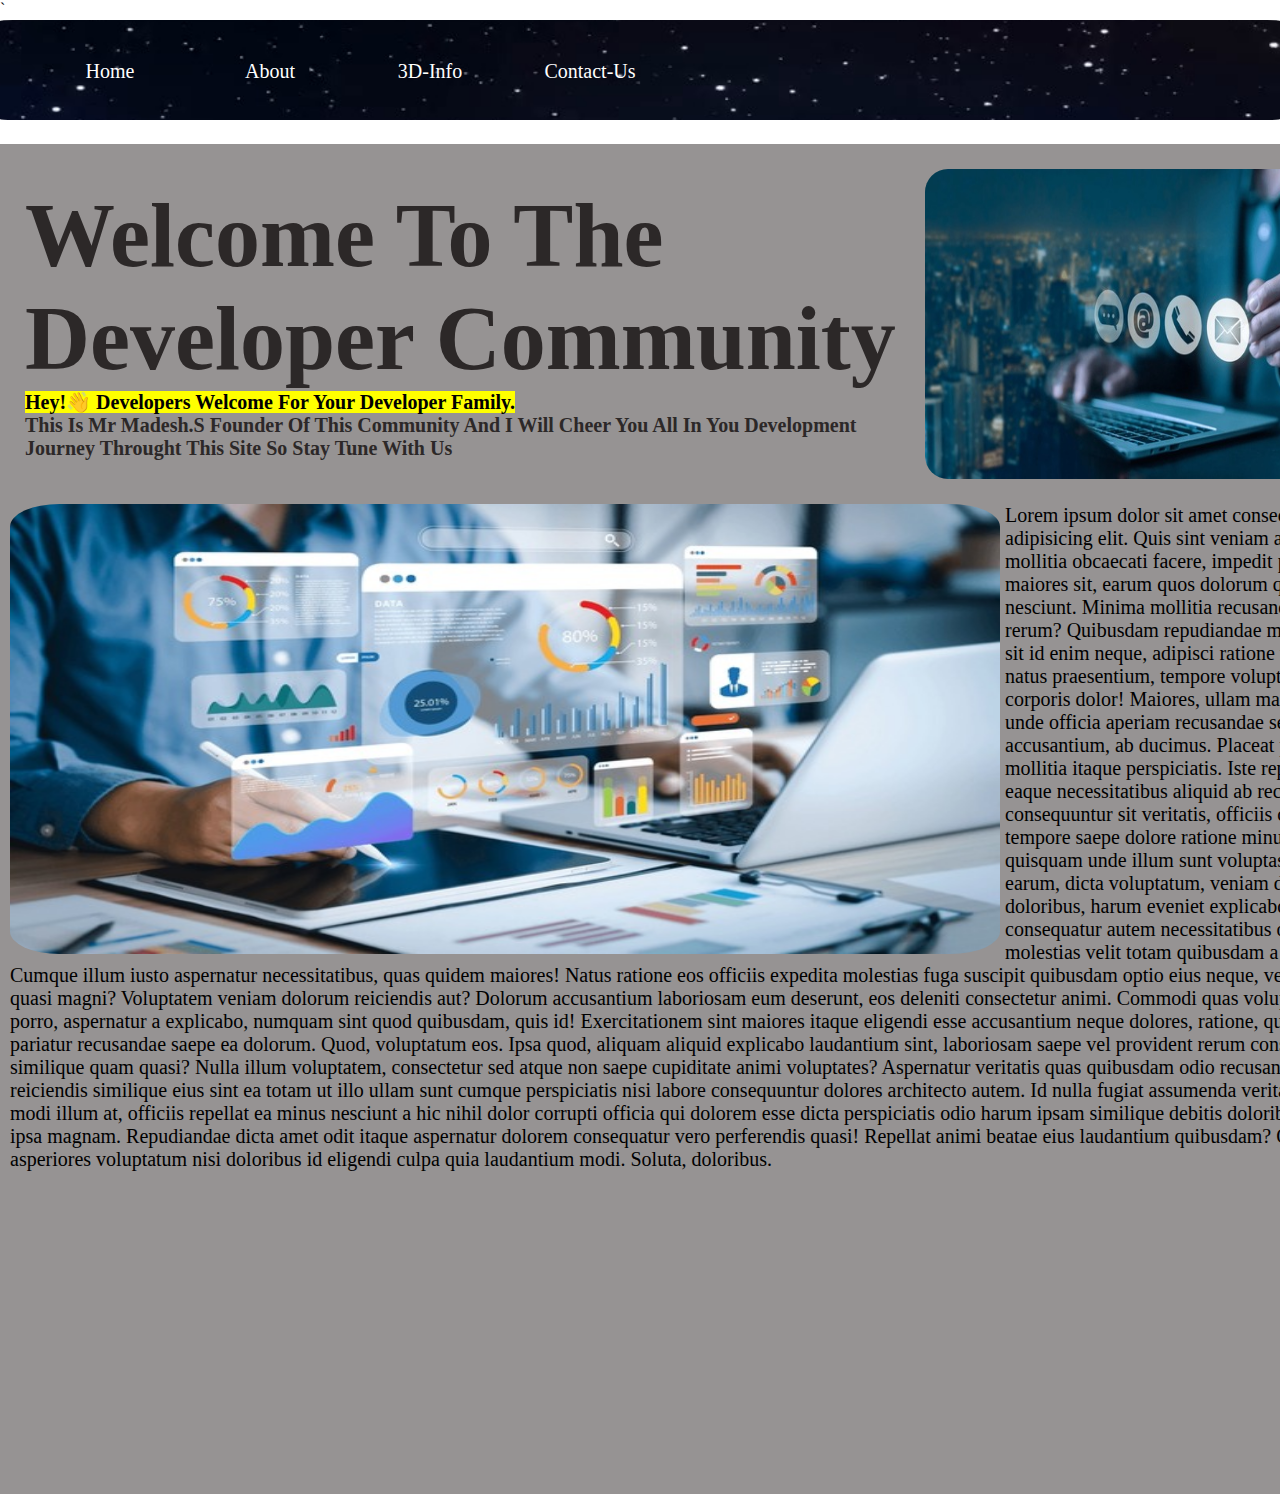
<file: index.html>
<!DOCTYPE html>
<html lang="en">`
<head>
    <meta charset="UTF-8">
    <meta name="viewport" content="width=device-width, initial-scale=1.0">
    <title>website1</title>
    <link rel="stylesheet" href="style1.css">
</head>
<body>
    <div class="main">
        <div class="navi">
            <div class="con" id="i1"><a href="index.html" target="_parent">home</a></div>
            <div class="con" id="i2"><a href="about.html" target="_parent">about</a></div>
            <div class="con" id="i3"><a href="3d.html" target="_parent" style="text-decoration:none;">3D-info</a></div>
            <div class="con" id="i4"><a href="index1.html" target="_parent">contact-us</a></div>
        </div>
        <div class="main2">
           <div class="greet"><h1> Welcome to the developer community</h1>
             <p>
           <mark>  hey!👋 developers Welcome for your developer family.</mark> <br> this is mr  madesh.s founder of this community and i will cheer you all in you development journey throught this site so stay tune with us
         </p>
           
        
        </div> 
       <div class="img">
         <img src="web.jpg" title="developers" alt="img missing" height="100%" width="100%">
       </div>
        <div class="pic">
           <img src="./images/home1.jpg"  height="450px" width="990px" alt="" style="float:left; margin-right: 5px;border-radius:5%;" class="img2">
           <p style="font-size:20px; font-family:'Times New Roman', Times, serif;">Lorem ipsum dolor sit amet consectetur adipisicing elit. Quis sint veniam ab dolores mollitia obcaecati facere, impedit praesentium maiores sit, earum quos dolorum quasi nesciunt. Minima mollitia recusandae possimus rerum?
           Quibusdam repudiandae mollitia soluta sit id enim neque, adipisci ratione voluptas natus praesentium, tempore voluptate placeat, corporis dolor! Maiores, ullam maxime? Velit unde officia aperiam recusandae sed accusantium, ab ducimus.
           Placeat praesentium mollitia itaque perspiciatis. Iste repellat optio eaque necessitatibus aliquid ab recusandae nisi consequuntur sit veritatis, officiis consequatur tempore saepe dolore ratione minus tempora quisquam unde illum sunt voluptas.
           Placeat earum, dicta voluptatum, veniam dolorum doloribus, harum eveniet explicabo ipsa omnis consequatur autem necessitatibus officiis molestias velit totam quibusdam a tenetur? Cumque illum iusto aspernatur necessitatibus, quas quidem maiores!
           Natus ratione eos officiis expedita molestias fuga suscipit quibusdam optio eius neque, velit, nulla quasi magni? Voluptatem veniam dolorum reiciendis aut? Dolorum accusantium laboriosam eum deserunt, eos deleniti consectetur animi.
           Commodi quas voluptatibus quia porro, aspernatur a explicabo, numquam sint quod quibusdam, quis id! Exercitationem sint maiores itaque eligendi esse accusantium neque dolores, ratione, quibusdam, pariatur recusandae saepe ea dolorum.
           Quod, voluptatum eos. Ipsa quod, aliquam aliquid explicabo laudantium sint, laboriosam saepe vel provident rerum consequatur similique quam quasi? Nulla illum voluptatem, consectetur sed atque non saepe cupiditate animi voluptates?
           Aspernatur veritatis quas quibusdam odio recusandae, officiis reiciendis similique eius sint ea totam ut illo ullam sunt cumque perspiciatis nisi labore consequuntur dolores architecto autem. Id nulla fugiat assumenda veritatis.
           Omnis modi illum at, officiis repellat ea minus nesciunt a hic nihil dolor corrupti officia qui dolorem esse dicta perspiciatis odio harum ipsam similique debitis doloribus! Totam id ipsa magnam.
           Repudiandae dicta amet odit itaque aspernatur dolorem consequatur vero perferendis quasi! Repellat animi beatae eius laudantium quibusdam? Quam asperiores voluptatum nisi doloribus id eligendi culpa quia laudantium modi. Soluta, doloribus.</p>
        </div>
        </div>
       
    </div>
    
</body>
</html>
</file>
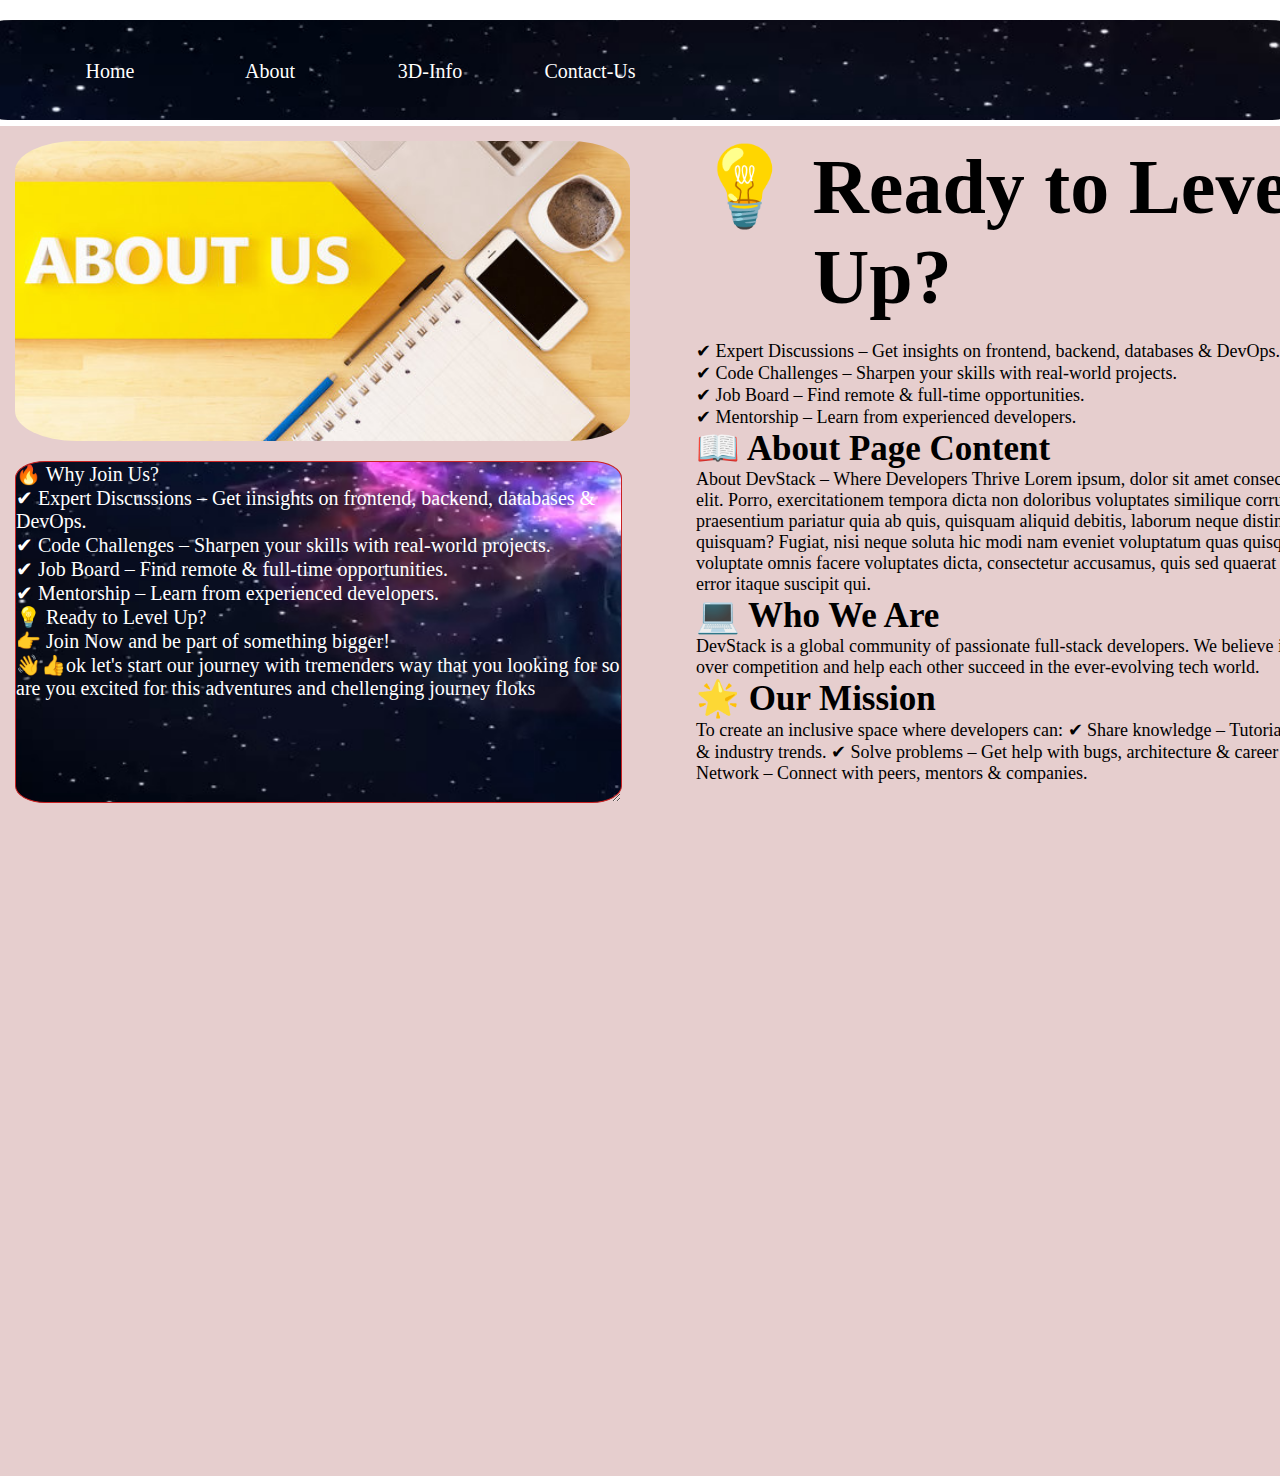
<file: about.html>
<!DOCTYPE html>
<html lang="en">
<head>
    <meta charset="UTF-8">
    <meta name="viewport" content="width=device-width, initial-scale=1.0">
    <title>Document</title>
    <link rel="stylesheet" href="about.css">
</head>
<body>
    <div class="main">
        <div class="navi">
            <div class="con" id="i1"><a href="./index.html" target="_parent">home</a></div>
            <div class="con" id="i2"><a href="about.html" target="_parent">about</a></div>
             <div class="con" id="i3"><a href="3d.html" target="_parent" style="text-decoration:none;">3D-info</a></div>
            <div class="con" id="i4"><a href="index1.html" target="_parent">contact-us</a></div>
          
        </div>
        <div class="main2">
                <div id="grids">
                    <div class="g1" id="g1"></div>
                    <div class="g2" id="g2">
                    <p >🔥 Why Join Us? <br>
                    ✔ Expert Discussions – Get iinsights on frontend, backend, databases & DevOps. <br>
                    ✔ Code Challenges – Sharpen your skills with real-world projects. <br>
                    ✔ Job Board – Find remote & full-time opportunities. <br>
                    ✔ Mentorship – Learn from experienced developers. <br>

                    💡 Ready to Level Up? <br>
                    👉 Join Now and be part of something bigger! <br>
                     👋👍ok let's start our journey with tremenders way that you looking for so are you excited for this adventures and chellenging journey floks
                
                </p>

                </div>
                <div class="main3">
                    <h2 style="font-family: 'Times New Roman', Times, serif; font-size:78px;color:black;">💡 Ready to Level &nbsp;&nbsp;&nbsp;&nbsp;&nbsp;&nbsp;Up?</h2>
                    <br>
                    <p style="font-size:18px;font-family:'Times New Roman', Times, serif;">
                        ✔ Expert Discussions – Get insights on frontend, backend, databases & DevOps. <br>
                    ✔ Code Challenges – Sharpen your skills with real-world projects. <br>
                    ✔ Job Board – Find remote & full-time opportunities. <br>
                    ✔ Mentorship – Learn from experienced developers. <br>
                    </p>
                    <p style="font-size:18px; font-family: 'Times New Roman', Times, serif;"><strong style="font-size:35px;">📖 About Page Content</strong><br>
                        About DevStack – Where Developers Thrive Lorem ipsum, dolor sit amet consectetur adipisicing elit. Porro, exercitationem tempora dicta non doloribus voluptates similique corrupti est praesentium pariatur quia ab quis, quisquam aliquid debitis, laborum neque distinctio. Aut.
                        Sit, quisquam? Fugiat, nisi neque soluta hic modi nam eveniet voluptatum quas quisquam ipsum voluptate omnis facere voluptates dicta, consectetur accusamus, quis sed quaerat earum quidem error itaque suscipit qui.
        

                    <br> <b style="font-size:35px;">💻 Who We Are</b> <br>
                      DevStack is a global community of passionate full-stack developers. We believe in collaboration over competition and help each other succeed in the ever-evolving tech world.

                    <br> <b style="font-size:35px;"> 🌟 Our Mission</b> <br>
                    To create an inclusive space where developers can:
                    ✔ Share knowledge – Tutorials, best practices & industry trends.
                    ✔ Solve problems – Get help with bugs, architecture & career advice.
                    ✔ Network – Connect with peers, mentors & companies.</p>
                </div>
            </div>
    
    </div>

</body>
</html>
</file>
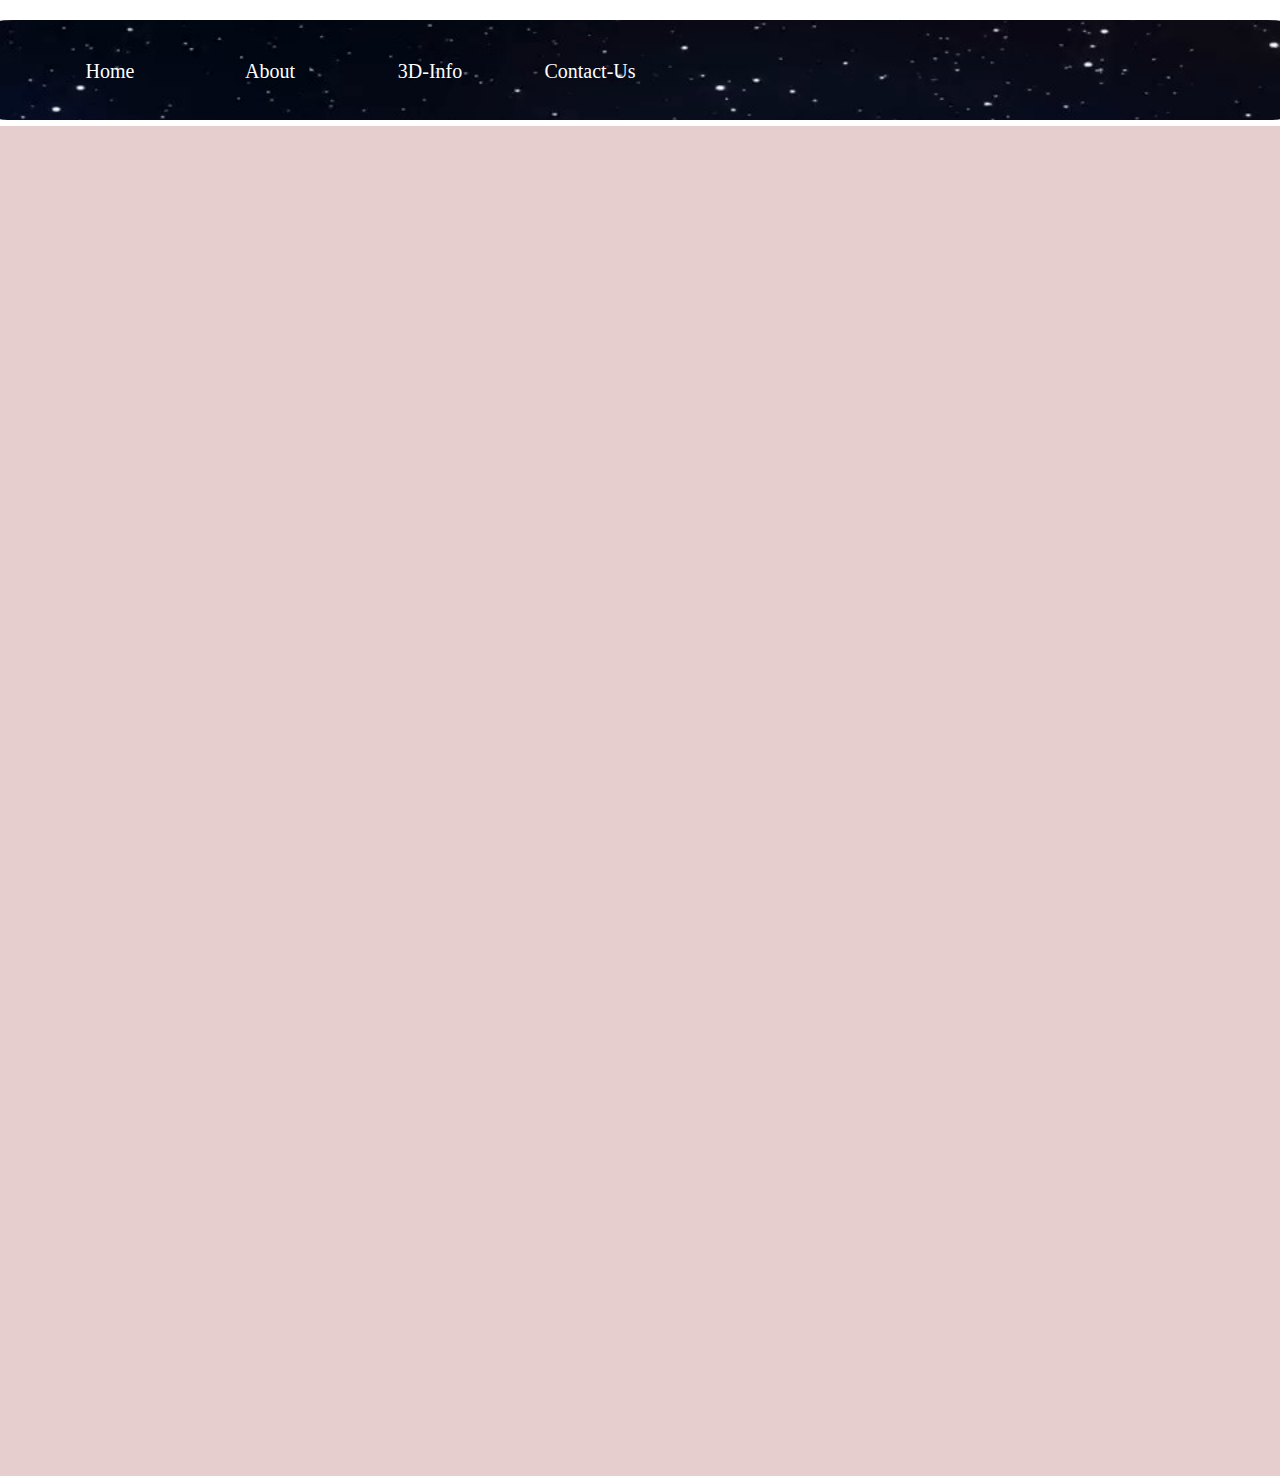
<file: contactus.html>
<!DOCTYPE html>
<html lang="en">
<head>
    <meta charset="UTF-8">
    <meta name="viewport" content="width=device-width, initial-scale=1.0">
    <title>Document</title>
    <link rel="stylesheet" href="contact.css">
</head>
<body>
    <div class="main">
        <div class="navi">
            <div class="con" id="i1"><a href="index.html" target="_parent">home</a></div>
            <div class="con" id="i2"><a href="about.html" target="_parent">about</a></div>
            <div class="con" id="i3"><a href="3d.html" target="_parent" style="text-decoration:none;">3D-info</a></div>
            <div class="con" id="i4"><a href="index1.html" target="_parent">contact-us</a></div>
          
        </div>
        <div class="main2">

        </div>
    </div>
    </body>
</html>
</file>
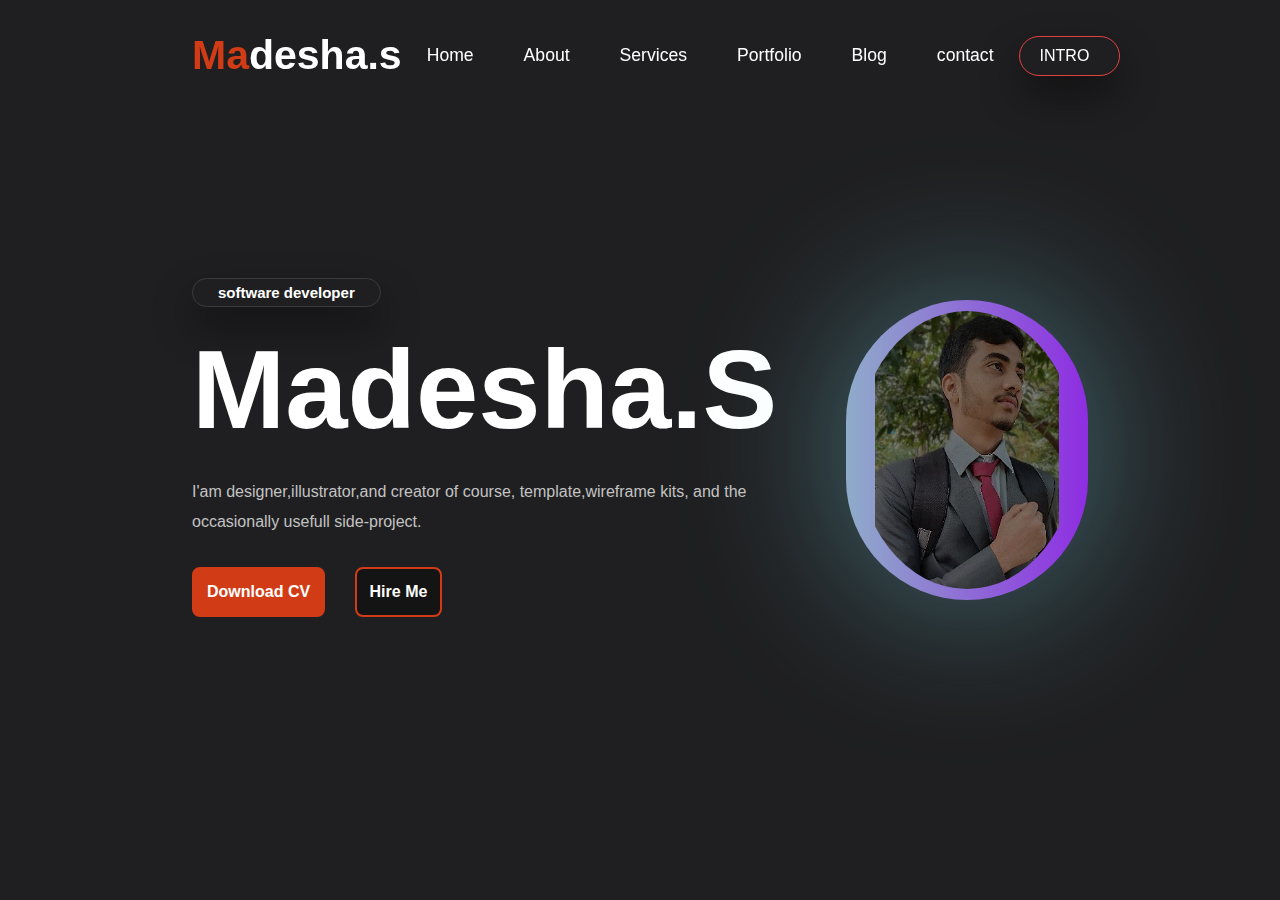
<file: index1.html>
<!DOCTYPE html>
<html lang="en">
<head>
    <meta charset="UTF-8">
    <meta name="viewport" content="width=device-width, initial-scale=1.0">
    <title>mysite</title>
    <link rel="stylesheet" href="style12.css">
</head>
<body>
    <header>
    <a href="#" class="logo"><span>Ma</span>desha.s</a>
    <ul class="navbar">
        <li> <a href="./index.html" class="active">Home</a></li>
        <li><a href="about.html">About</a></li>
        <li><a href="#">Services</a></li>
        <li><a href="#">Portfolio</a></li>
        <li><a href="#">Blog</a></li>
        <li><a href="3d.html">contact</a></li>
    </ul>
    <div class="menu-btn">
        <span>INTRO</span>
        <div class="bx bx-menu" id="menu-icon"></div>
    </div>
    </header>
    <section class="home">
        <div class="home-text">
            <span>software developer</span>
            <h1>Madesha.S</h1>
            <p> I'am designer,illustrator,and creator of course,
                template,wireframe kits, and the occasionally 
                usefull side-project.
            </p>
            <div class="main-btn">
             <a href="#" class="btn"> Download CV</a>
            <a href="#" class="btn two"> Hire Me</a>
            </div>
        </div>
        <div class="home-img">
            <img src="./madesh-s.jpg" alt="">
        </div>
    </section>
</body>
</html>
</file>
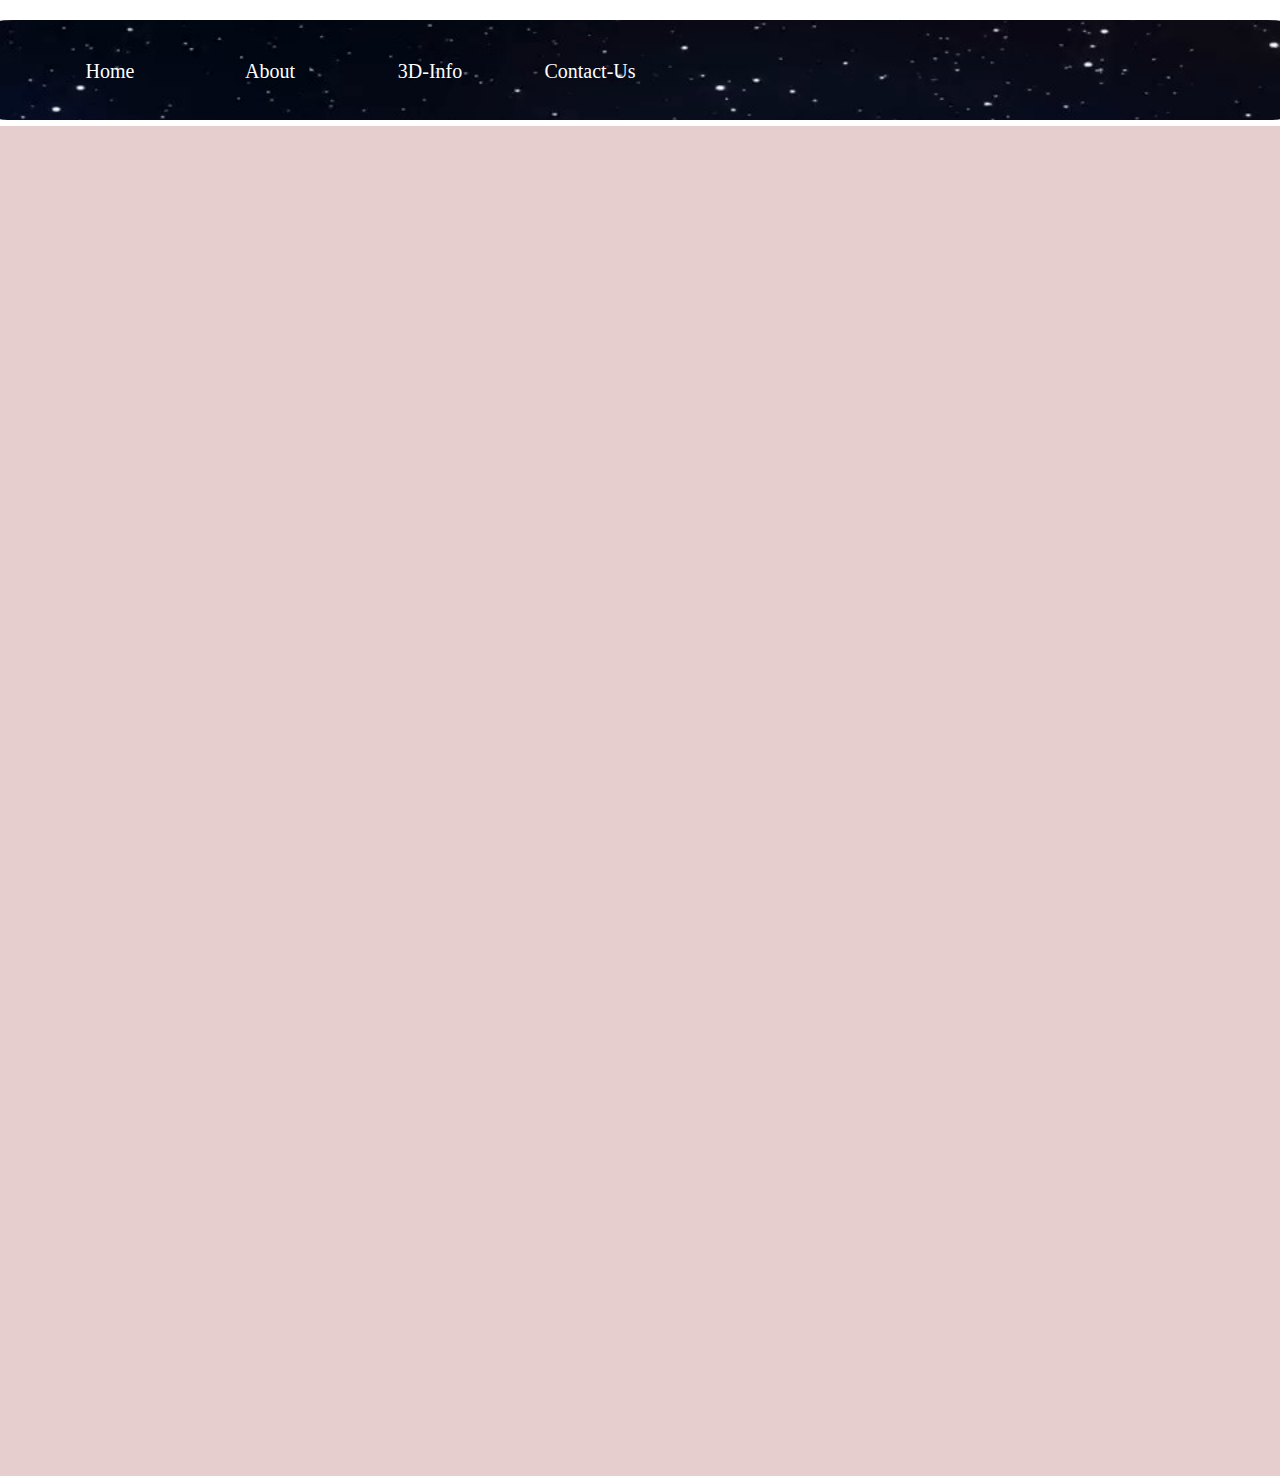
<file: oinfo.html>
<!DOCTYPE html>
<html lang="en">
<head>
    <meta charset="UTF-8">
    <meta name="viewport" content="width=device-width, initial-scale=1.0">
    <title>Document</title>
    <link rel="stylesheet" href="contact.css">
</head>
<body>
    <div class="main">
        <div class="navi">
            <div class="con" id="i1"><a href="web.html" target="_parent">home</a></div>
            <div class="con" id="i2"><a href="about.html" target="_parent">about</a></div>
             <div class="con" id="i3"><a href="web.html" target="_parent" style="text-decoration:none;">3D-info</a></div>
            <div class="con" id="i4"><a href="index1.html" target="_parent">contact-us</a></div>
          
        </div>
        <div class="main2">

        </div>
    </div>
    </body>
</html>
</file>
<file: style1.css>
*{
    margin:0%;
    padding:0%;
}
.main{
    width: 100%;
    height:150%;
    /*border:8px solid black;*/
    background-color:white;
    position:absolute;
}
.navi{
   
    width:100%;
    height: 100px;
    position:sticky;
    top:20px;
    background-color:#252838;
    display: flex;
    z-index: 1;
    border-radius:1%;
    background:url("web1.jpg");
    background-repeat: no-repeat;
    background-size: cover;
    background-attachment: fixed;
    background-position:top ;
}
.con{
    height: 30px;
    width: 100px;
    /*border:2px solid black;*/
    text-align: center;
    position:relative;
    top:20px;
    padding-top: 20px;
    text-transform:capitalize ;
    word-spacing:30px;
    font-size:20px;
    margin-left:60px;
    color:white;
     transition:2s;
     text-decoration: none;
}
.con:hover{
    text-decoration:underline;
    color:white;
   
}
a{
    text-decoration:none;
    color:white;
}
.main2{
    height:100%;
    width:100%;
    background-color: rgb(150, 147, 147);
    position: relative;
    top:26px;

   
}
.greet{
    /*text-align: center;*/
    text-transform: capitalize;
    font-weight:bolder;
    font-family: 'Times New Roman', Times, serif;
    font-size: 45px;
    height:300px;
    width:875px;
    /*border: 5px solid black;*/
    position:absolute;
    margin-top:25px;
    padding-top:15px;
    /*margin-left:30px;*/
    padding-left:25px;
   color:rgb(44, 40, 40);
   /*color: white;
    background-image:url("web.jpg"); here i want to stick some images
    background-position:center;
    background-repeat:no-repeat;
    background-size: cover;*/
   
}
.greet p{
    font-size:20px ;
  
   /* text-align: center;*/
}
.img{
    height:310px;
    width:470px;
    /*border: 1px solid black;*/
    position: absolute;
    float: left;
    left: 925px;
    top:25px;
    border-radius:23px;
    overflow:hidden;

}
.img:hover{
     transform:rotateX(0deg) rotateY(-190deg) rotateZ(0deg); 
     background:url("weeb1.png");
     background-position:center;
     background-repeat:no-repeat;
     background-size:cover;
}
.pic{
    height:700px;
    width:1380px;
    /*border: 2px solid black;*/
    position: absolute;
    top:360px;
    left:10px;
}
.pic .img2{
    float:right;
    margin-bottom:5px;
}
</file>
<file: about.css>
*{
    margin:0%;
    padding:0%;
}
.main{
    width: 100%;
    height:150%;
   /* border:8px solid black;*/
    background-color:white;
    position:absolute;
}
.navi{
   
    width:100%;
    height: 100px;
    position:sticky;
    top:20px;
    background-color:#252838;
    display: flex;
    z-index: 1;
    border-radius:1%;
    background:url("web1.jpg");
    background-repeat: no-repeat;
    background-size: cover;
    background-attachment: fixed;
    background-position:buttom ;
}
.con{
    height: 30px;
    width: 100px;
    /*border:2px solid black;*/
    text-align: center;
    position:relative;
    top:20px;
    padding-top: 20px;
    text-transform:capitalize ;
    word-spacing:30px;
    font-size:20px;
    margin-left:60px;
    color:white;
     transition:2s;
     text-decoration: none;
}
.con:hover{
    text-decoration:underline;
    color:white;
   
}
a{
    text-decoration:none;
    color:white;
}
.main2{
    height:100%;
    width:100%;
    background-color:rgba(130, 9, 9, 0.2);
    position: relative;
    top:26px;

   
}
/*#grids{
    width:500px;
    height:500px;
    /*border:2px solid black;
    position:absolute;
    margin: 2px;
    margin-top:10px;
    display: grid;
    grid-template-columns:auto auto auto auto;
    /*grid-gap:20px 10px;
    grid-row-gap:1px;
    grid-column-gap:0% ;
   
}*/
#grids{
    margin-left:2px;
   width:650px;
    height:640px;
    /*border:2px solid black;*/
    position:absolute;
    margin: 2px;
    margin-top:15px;
    display:flex;
    margin-left:15px;
    /*background-color:white;*/
}
#grids .g1{
    height:250px;
    width:90%;
   /* border:1px solid black;*/
    position: absolute;
    background:url("./images/about.jpg") no-repeat;
    background-position:center;
    background-size:cover;
    background-attachment:scroll;
    border-radius:10%;
    color:white;
    font-size:35px;
    font-weight:bold;
    padding-top:50px;
    padding-left:30px;
}

#grids .g2{
    max-height: 340px;
    width:93%;
    border:1px solid rgb(201, 33, 33);
    position:relative;
    font-family: 'Times New Roman', Times, serif;
    font-size:20px;
    top:320px;
    color:white;
    overflow:scroll;
 
    background:url("web1.jpg") no-repeat;
    background-position:bottom center;
    background-size:cover;
    background-attachment:fixed;
    resize: both;
    border-radius:5%;
}
/*#grids #g3{
    height:280px;
    width:15%;
   /* border:1px solid blue;
    position:absolute;
    top:165px;
    left:85%;
    background:url("web1.jpg") no-repeat;
    background-position:bottom left;
    background-size:cover;
    background-attachment:fixed;
    resize: both;
}*/
.main3{
    width:718px;
    height:700px;
    /*background-color:pink;*/
    position: absolute;
    left:661px;
    padding-left:20px;
    
}
</file>
<file: contact.css>
*{
    margin:0%;
    padding:0%;
}
.main{
    width: 100%;
    height:150%;
   /* border:8px solid black;*/
    background-color:white;
    position:absolute;
}
.navi{
   
    width:100%;
    height: 100px;
    position:sticky;
    top:20px;
    background-color:#252838;
    display: flex;
    z-index: 1;
    border-radius:1%;
    background:url("web1.jpg");
    background-repeat: no-repeat;
    background-size: cover;
    background-attachment: fixed;
    background-position:buttom ;
}
.con{
    height: 30px;
    width: 100px;
    /*border:2px solid black;*/
    text-align: center;
    position:relative;
    top:20px;
    padding-top: 20px;
    text-transform:capitalize ;
    word-spacing:30px;
    font-size:20px;
    margin-left:60px;
    color:white;
     transition:2s;
     text-decoration: none;
}
.con:hover{
    text-decoration:underline;
    color:white;
   
}
a{
    text-decoration:none;
    color:white;
}
.main2{
    height:100%;
    width:100%;
    background-color:rgba(130, 9, 9, 0.2);
    position: relative;
    top:26px;

   
}
</file>
<file: style12.css>
*{
    margin:0;
    padding:0;
    box-sizing:border-box;
    font-family:'Rubik',sans-serif;
    list-style: none;
    text-decoration:none;

}
:root{
    --bg-color:#1f1f21;
    --text-color:#fff;
    --main-color:#d13c16;
    --big-font:7rem;
    --p-font:1.1rem
}
body{
    background-color: var(--bg-color);
    color:var(--text-color);
    overflow-X:hidden ;
    
}
header{
    position:fixed;
    top:0;
    right:0;
    width: 100%;
    z-index:10000;
    display: flex;
    align-items:center;
    justify-content: space-between;
    padding: 32px 15%;
    background-color: transparent;
    transition:all ease .45s;
}
.logo{
    color: var(--text-color);
    font-size:41px;
    font-weight:600;
}
.logo span{
   color: var(--main-color);

}
.navbar{
     display: flex;
}
.navbar a{
    font-size: var(--p-font);
    font-weight: 500;
    color: var(--text-color);
    margin: 0 25px;
    transition: all ease .50s;
}
.navbar a .active{
    color: var(--main-color);

}
.menu-btn{
    background-color:linear-gradient(130,08deg,#383528 0%,#191919 100%);
    box-shadow:0px 20px 40px #00000070;
    border: 1px solid #e54040;
    padding:10px 20px;
    border-radius: 100px;
    display:flex;
    align-items: center;
    cursor: pointer;
}
#menu-icon{
    font-size:28px;
    margin-left:10px ;
    z-index: 6;
}
section{
    padding: 0 15%;
}
.home{
    position:relative;
    width: 100%;
    height:100vh;
    display: flex;
    align-items: center;
    justify-content:center;
    gap: 30px;

}
.home-img{
    width: 300px;
    height: 300px;
  
    border-radius:50rem;
    transition-duration:0.4s;
    cursor:pointer;
    background: linear-gradient(to right,#8facca,#8e2de2);  
    padding:0.7rem;
    filter: drop-shadow(0 0 80px rgba(130,237,255,0.4));
 

}
.home-img img{
    width: 100%;
    height:100%;
    object-fit: contain;
    border-radius:50%;
}
.home-img:hover{
    transform: translateY(-10.5px);
}
.home-text span{
    padding:5px 25px;
     background-color:linear-gradient(130,08deg,#383528 0%,#191919 100%);
    box-shadow:0px 20px 40px #00000070;
    border: 1px solid #3b3b3b;
    border-radius: 100px;
    color:var(--text-color);
    font-weight: 700;
    font-size:15px;
    text-decoration:uppercase;
}
.home-text h1{
    font-size: var(--big-font);
    margin: 23px 0;
}
.home-text p{
    -webkit-flow-into:var(--p-font);
    font-weight:400;
    color:#c3c3c3;
    line-height: 30px;
    margin-bottom:30px;
}
.btn{
    display:inline-block;
    padding:14px 13px;
    background-color: var(--main-color);
    color:var(--text-color);
    border:2px solid var(--main-color);
    font-size: 16px;
    font-weight:600;
    border-radius:8px;
    transition: all 0.6s ease-in-out;
}
.btn:hover{
    transform:translateY(-5px);
    background:transparent;
    color: var(--main-color);
}
.two{
    background-color:#141414;
    border:2px soloid #141414;
    color:var(--text-color);
    margin-left: 25px;

}
.two:hover{
    color:#141414;
    background-color: var(--text-color);
    border: 2px solid var(--text-color);
}
</file>
